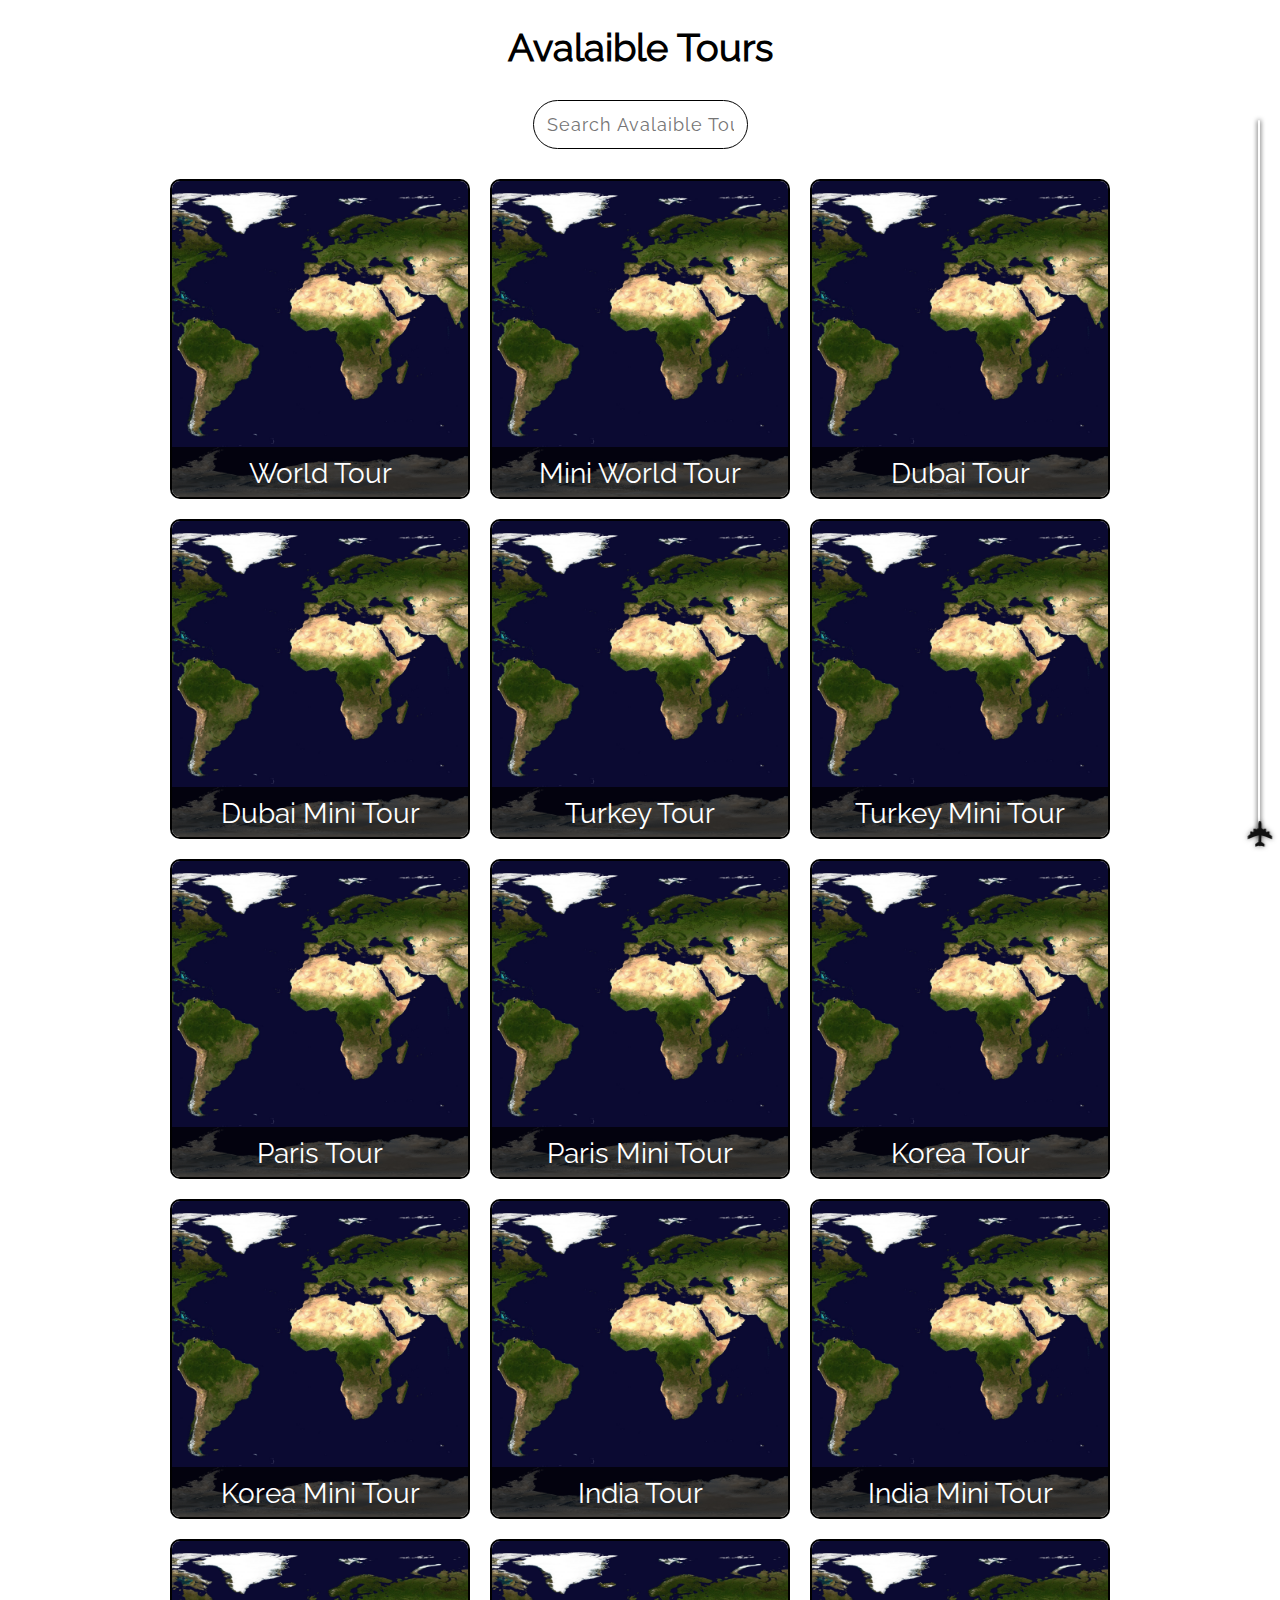
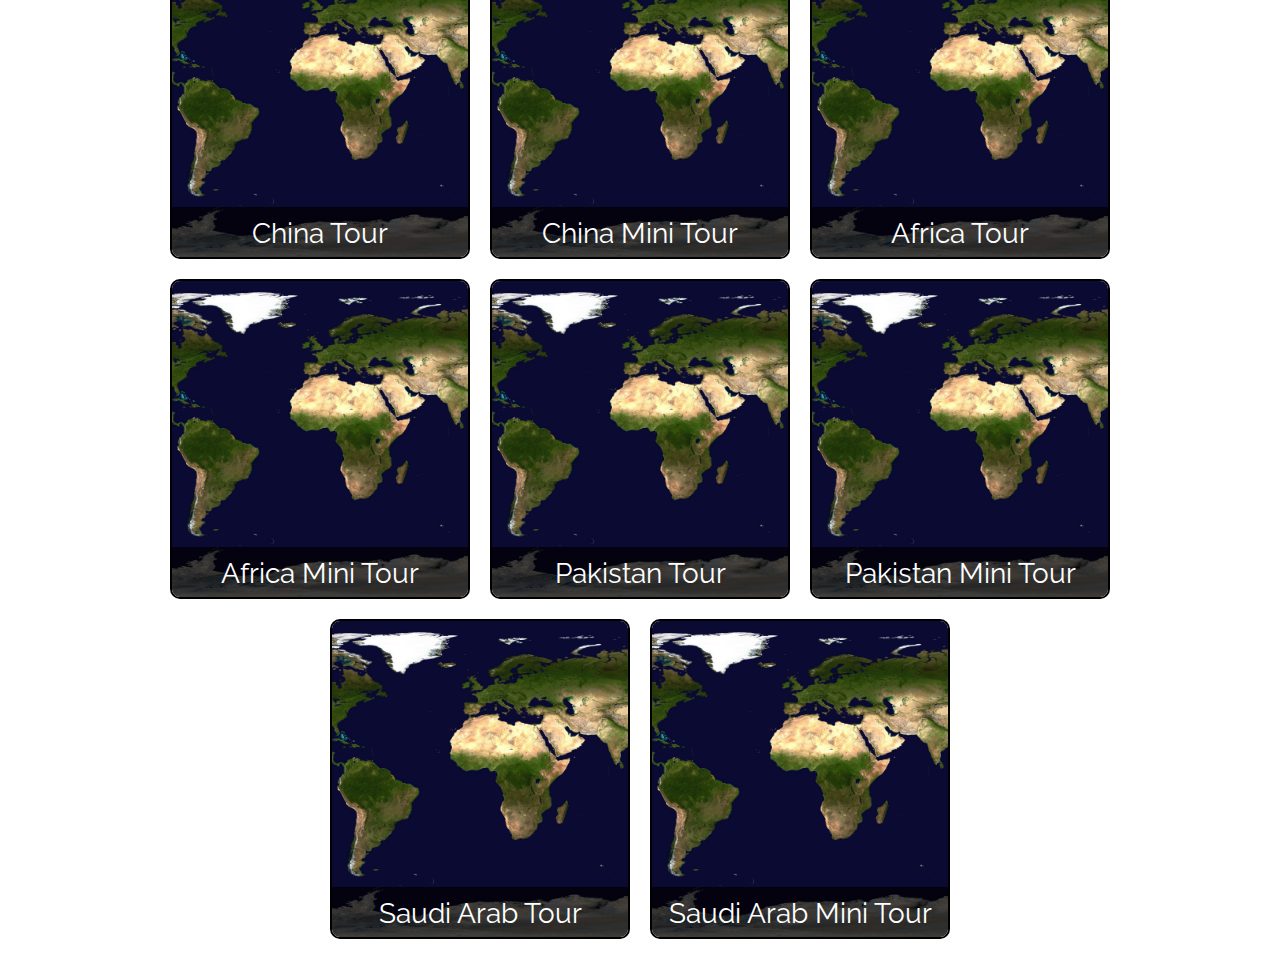
<file: package.html>
<!DOCTYPE html>
<html lang="en">
  <head>
    <meta charset="UTF-8" />
    <meta name="viewport" content="width=device-width, initial-scale=1.0" />
    <link rel="shortcut icon" href="img/favicon.ico" type="image/x-icon" />
    <link rel="stylesheet" href="css/package.css" />
    <title>Imjex Tours Packages</title>
  </head>
  <body>
    <div class="loading">
      <div class="loader"></div>
      <div class="loader1"></div>
      <div class="loader2"></div>
      <div class="loader3"></div>
    </div>

    <div class="scrollAnimation">
      <div class="plane">
        <div class="✈">✈</div>
      </div>
    </div>
    <h2>avalaible tours</h2>

    <input type="text" id="search" placeholder="Search Avalaible Tours" />
    <div class="carts">
      <div id="notText">no more tours</div>
    </div>

    <div id="forLoad" style="display: none"></div>

    <script src="js/package.js"></script>
    <!-- <script src="js/load.file.js"></script> -->
  </body>
</html>
</file>
<file: css/package.css>
@font-face {
  font-family: ij fonts;
  src: url(../Font\ Family/ij.woff2);
}

* {
  padding: 0;
  margin: 0;
  box-sizing: border-box;
  font-family: "ij fonts", Arial Rounded MT, sans-serif;
  scroll-behavior: smooth;
}

body {
  --main-color: #3b4346b6;
  --load: #3b4346b6;
  width: 100%;
  min-height: 100vh;
  display: flex;
  flex-direction: column;
  align-items: center;
  justify-content: center;
  /* overflow: hidden; */
  padding-top: 25px;
  scroll-behavior: smooth;
}

::-webkit-scrollbar {
  display: none;
}

.loading {
  position: fixed;
  top: 0;
  width: 100%;
  height: 100%;
  background: #fff;
  display: flex;
  align-items: center;
  justify-content: center;
  z-index: 2000;

  .loader {
    position: absolute;
    width: 60px;
    height: 60px;
    background: transparent;
    border: 5px solid transparent;
    border-radius: 50%;
    border-top-color: var(--load);
    animation: load 1s ease-in-out infinite;
    translate: 0 -30px;
  }

  .loader1 {
    position: absolute;
    width: 60px;
    height: 60px;
    background: transparent;
    border: 5px solid transparent;
    border-radius: 50%;
    border-bottom-color: var(--load);
    translate: 0 30px;
    animation: load 1s ease-in-out infinite;
  }
  .loader2 {
    position: absolute;
    width: 60px;
    height: 60px;
    background: transparent;
    border: 5px solid transparent;
    border-radius: 50%;
    border-left-color: var(--load);
    translate: -30px 0;
    animation: load 1s ease-in-out infinite;
  }
  .loader3 {
    position: absolute;
    width: 60px;
    height: 60px;
    background: transparent;
    border: 5px solid transparent;
    border-radius: 50%;
    border-right-color: var(--load);
    translate: 30px 0;
    animation: load 1s ease-in-out infinite;
  }
}

@keyframes load {
  100% {
    transform: rotate(360deg);
  }
}

h2 {
  font-size: calc(20px + 2vmin);
  text-transform: capitalize;
  margin-bottom: 30px;
}

#search {
  padding: 13px;
  border: 1px solid #000;
  font-size: calc(9px + 1vmin);
  letter-spacing: 1px;
  width: 215px;
  outline: none;
  border-radius: 50px;
  text-transform: capitalize;
}

.carts {
  position: relative;
  width: 100%;
  height: auto;
  /* overflow: auto; */
  background: transparent;
  /* border: 2px solid red; */
  display: flex;
  /* flex-direction: column; */
  flex-wrap: wrap;
  align-items: center;
  justify-content: center;
  padding: 30px;
  gap: 20px;
  transition: 0.3s ease;

  #notText {
    position: absolute;
    bottom: -20px;
    font-size: calc(10px + 2vmin);
    text-transform: capitalize;
    display: none;
  }

  .cart {
    position: relative;
    /* width: 300px; */
    min-width: 300px;
    height: 320px;
    border-radius: 10px;
    background: transparent;
    overflow: hidden;
    border: 2px solid #000;

    .img {
      position: absolute;
      width: 100%;
      height: 100%;
      background: url(../img/world_map.jpg);
      background-repeat: no-repeat;
      background-size: cover;
      background-position: center;
      transition: 0.3s ease;
    }

    .text {
      position: absolute;
      bottom: 0;
      width: 100%;
      height: 100px;
      background: #000000b4;
      display: flex;
      align-items: center;
      justify-content: center;
      color: #fff;
      transform: translateY(50px);
      transition: 0.3s ease;

      .name {
        position: absolute;
        top: 10px;
        font-size: calc(10px + 2vmin);
        text-transform: capitalize;
      }

      .price {
        position: absolute;
        bottom: 20px;
        font-size: calc(5px + 2vmin);
        letter-spacing: 1px;
        opacity: 0;
        transition: 0.3s ease;
      }

      .icon {
        position: absolute;
        right: 20px;
        bottom: 20px;
        padding: 10px;
        width: 13px;
        height: 16px;
        border: 2px solid;
        display: flex;
        align-items: center;
        justify-content: center;
        border-radius: 5px;
        transition: 0.3s ease;
        color: #fff;
        cursor: pointer;
        font-size: 20px;
        font-weight: 900;
        font-family: Arial Rounded MT;
        text-align: center;
        user-select: none;
        opacity: 0;
        transform: scale(0.5);
        transition: 0.3s ease;

        &:active {
          transform: scale(0.95);
        }

        &:hover {
          background: #fff;
          color: #000;
          transition-delay: 0s;
        }
      }
    }

    &:hover {
      .img {
        transform: scale(1.1);
      }

      .text {
        transform: translateY(0);
      }

      .price {
        opacity: 1;
        transition-delay: 0.2s;
      }

      .icon {
        transform: scale(1);
        opacity: 1;
        transition-delay: 0.2s;
      }
    }
  }
}

.scrollAnimation {
  position: fixed;
  bottom: 60px;
  right: 20px;
  height: 80%;
  width: 2px;
  background: #fff;
  z-index: 100;
  display: flex;
  align-items: center;
  justify-content: center;
  overflow: visible;
  border-radius: 10px;
  user-select: none;
  /* pointer-events: none; */
  box-shadow: 0 0 5px #000;

  .plane {
    position: absolute;
    bottom: 0;
    height: 0;
    width: 100%;
    display: flex;
    align-items: center;
    justify-content: center;
    background: transparent;
    animation: aeroplane linear;
    animation-timeline: scroll(y);

    .✈ {
      font-weight: 700;
      position: absolute;
      top: -26.5px;
      right: 0;
      font-size: calc(1rem + 2vmin);
      color: #111;
      text-shadow: 0 0 5px #0008;
      transform: rotate(-90deg) translateY(var(--translate));
      --translate: calc(5.3px + 1vmin);
    }
  }
}

@keyframes aeroplane {
  100% {
    height: 100%;
  }
}
</file>
